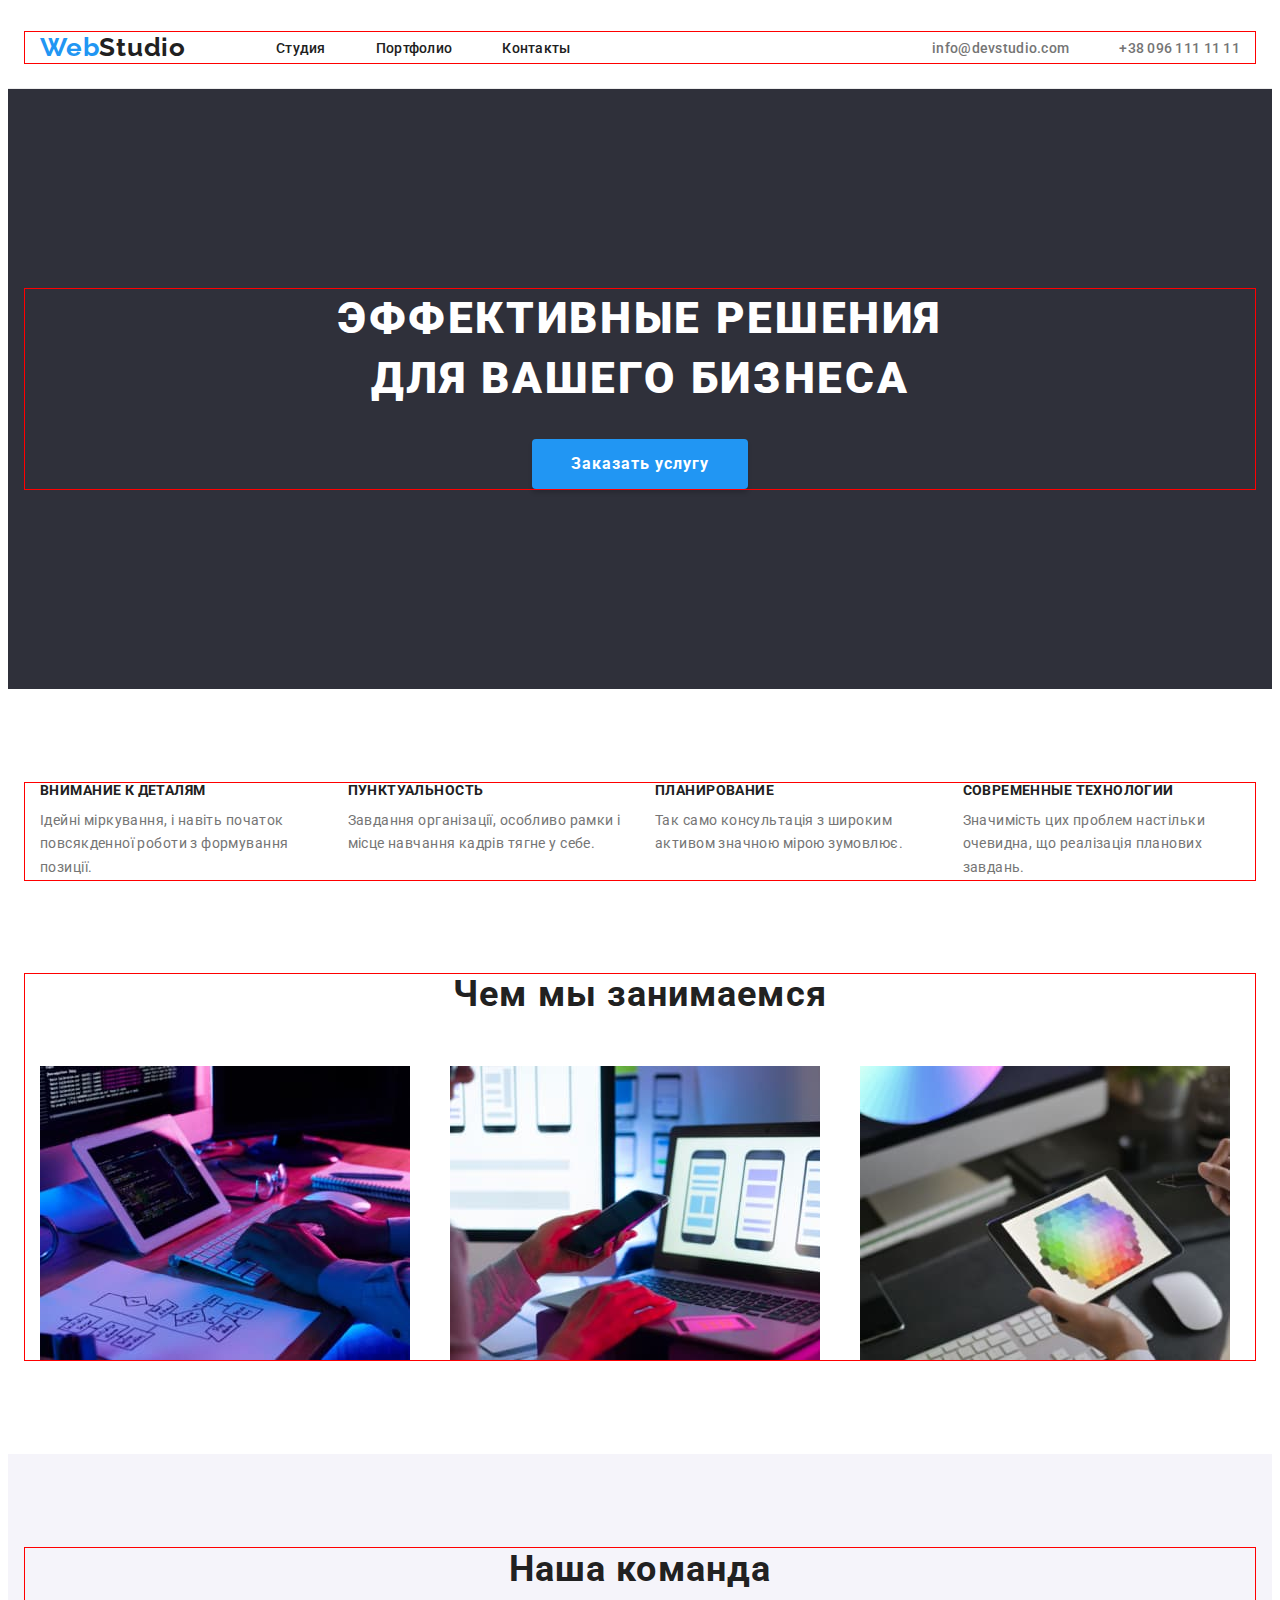
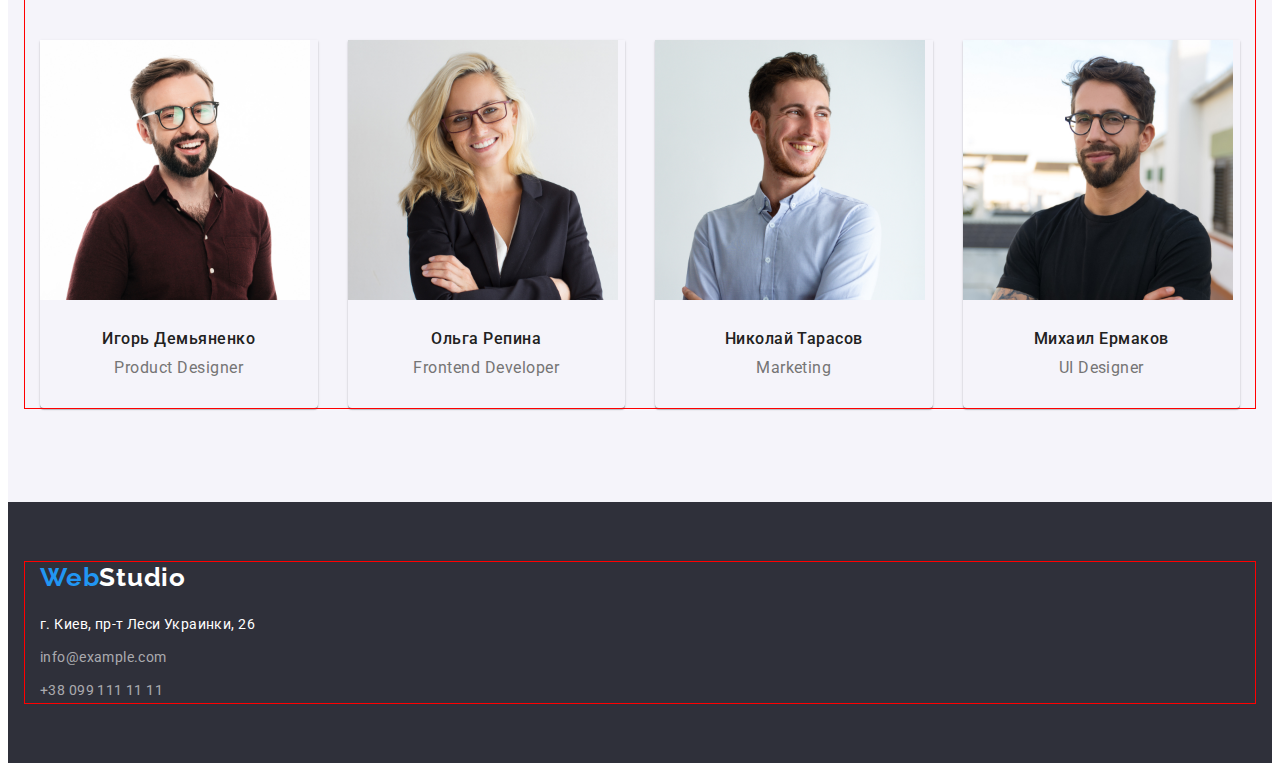
<file: index.html>
<!DOCTYPE html>
<html lang="ru">
  <head>
    <meta charset="UTF-8" />
    <meta http-equiv="X-UA-Compatible" content="IE=edge" />
    <meta name="viewport" content="width=device-width, initial-scale=1.0" />
    <title>WebStudio</title>
    <link rel="preconnect" href="https://fonts.googleapis.com" />
    <link rel="preconnect" href="https://fonts.gstatic.com" crossorigin />
    <link
      href="https://fonts.googleapis.com/css2?family=Raleway:wght@700&family=Roboto:wght@400;500;700;900&display=swap"
      rel="stylesheet"
    />
    <link
      rel="stylesheet"
      href="https://cdnjs.cloudflare.com/ajax/libs/modern-normalize/1.1.0/modern-normalize.min.css"
      integrity="sha512-wpPYUAdjBVSE4KJnH1VR1HeZfpl1ub8YT/NKx4PuQ5NmX2tKuGu6U/JRp5y+Y8XG2tV+wKQpNHVUX03MfMFn9Q=="
      crossorigin="anonymous"
      referrerpolicy="no-referrer"
    />
    <link rel="stylesheet" href="./css/style.css" />
  </head>
  <body>
    <header class="header">
      <div class="container header-container">
        <a href="" class="link header-logo"><span class="header-pre-logo">Web</span>Studio</a>
        <nav class="header-nav">
          <ul class="list header-list">
            <li class="header-item"><a href="./index.html" class="link header-link">Студия</a></li>
            <li class="header-item">
              <a href="./portfolio.html" class="link header-link">Портфолио</a>
            </li>
            <li class="header-item"><a href="" class="link header-link">Контакты</a></li>
          </ul>
        </nav>
        <ul class="list header-contact">
          <li>
            <a
              href="mailto:info@devstudio.com"
              class="link header-mail"
              target="_blank"
              rel="noreferrer noopener"
              >info@devstudio.com</a
            >
          </li>
          <li>
            <a
              href="tel:+380961111111"
              class="link header-tel"
              target="_blank"
              rel="noreferrer noopener"
              >+38 096 111 11 11</a
            >
          </li>
        </ul>
      </div>
    </header>
    <main>
      <section class="hero">
        <div class="container">
          <h1 class="hero-title">Эффективные решения для вашего бизнеса</h1>
          <button type="button" class="hero-btn">Заказать услугу</button>
        </div>
      </section>
      <section class="Peculiarities">
        <div class="container">
          <h2 hidden>Peculiarities</h2>
          <ul class="list peculiarities-list">
            <li class="peculiarities-item">
              <p class="peculiarities-title">Внимание к деталям</p>
              <p class="peculiarities-text">
                Ідейні міркування, і навіть початок повсякденної роботи з формування позиції.
              </p>
            </li>
            <li class="peculiarities-item">
              <p class="peculiarities-title">Пунктуальность</p>
              <p class="peculiarities-text">
                Завдання організації, особливо рамки і місце навчання кадрів тягне у себе.
              </p>
            </li>
            <li class="peculiarities-item">
              <p class="peculiarities-title">Планирование</p>
              <p class="peculiarities-text">
                Так само консультація з широким активом значною мірою зумовлює.
              </p>
            </li>
            <li class="peculiarities-item">
              <p class="peculiarities-title">Современные технологии</p>
              <p class="peculiarities-text">
                Значимість цих проблем настільки очевидна, що реалізація планових завдань.
              </p>
            </li>
          </ul>
        </div>
      </section>
      <section class="occupation">
        <div class="container">
          <h2 class="occupation-title">Чем мы занимаемся</h2>
          <ul class="list occupation-list">
            <li class="occupation-item">
              <img src="./images/laptop-on-table.jpg" width="370" alt="ноутбук на столе" />
            </li>
            <li class="occupation-item">
              <img src="./images/laptop-and-phone.jpg" width="370" alt="ноутбук и телефон" />
            </li>
            <li class="occupation-item">
              <img src="./images/ipad.jpg" width="370" alt="планшет" />
            </li>
          </ul>
        </div>
      </section>
      <section class="team">
        <div class="container">
          <h2 class="team-title">Наша команда</h2>
          <ul class="list team-list">
            <li class="team-item">
              <img class="team-img" src="./images/section-our-team-1.jpg" width="270" alt="" />
              <p class="team-first-text">Игорь Демьяненко</p>
              <p class="team-text">Product Designer</p>
            </li>
            <li class="team-item">
              <img class="team-img" src="./images/section-our-team-2.jpg" width="270" alt="" />
              <p class="team-first-text">Ольга Репина</p>
              <p class="team-text">Frontend Developer</p>
            </li>
            <li class="team-item">
              <img class="team-img" src="./images/section-our-team-3.jpg" width="270" alt="" />
              <p class="team-first-text">Николай Тарасов</p>
              <p class="team-text">Marketing</p>
            </li>
            <li class="team-item">
              <img class="team-img" src="./images/section-our-team-4.jpg" width="270" alt="" />
              <p class="team-first-text">Михаил Ермаков</p>
              <p class="team-text">UI Designer</p>
            </li>
          </ul>
        </div>
      </section>
    </main>
    <footer class="footer">
      <div class="container">
        <a href="" class="link footer-logo"><span class="footer-pre-logo">Web</span>Studio</a>
        <address>
          <ul class="list">
            <li class="footer-item">
              <a class="link address-maps" href="" target="_blank" rel="noreferrer noopener"
                >г. Киев, пр-т Леси Украинки, 26</a
              >
            </li>
            <li class="footer-item">
              <a
                class="link address-mail"
                href="mailto:info@example.com"
                target="_blank"
                rel="noreferrer noopener"
                >info@example.com</a
              >
            </li>
            <li class="footer-item">
              <a
                class="link address-tel"
                href="tel:+380991111111"
                target="_blank"
                rel="noreferrer noopener"
                >+38 099 111 11 11</a
              >
            </li>
          </ul>
        </address>
      </div>
    </footer>
  </body>
</html>
</file>
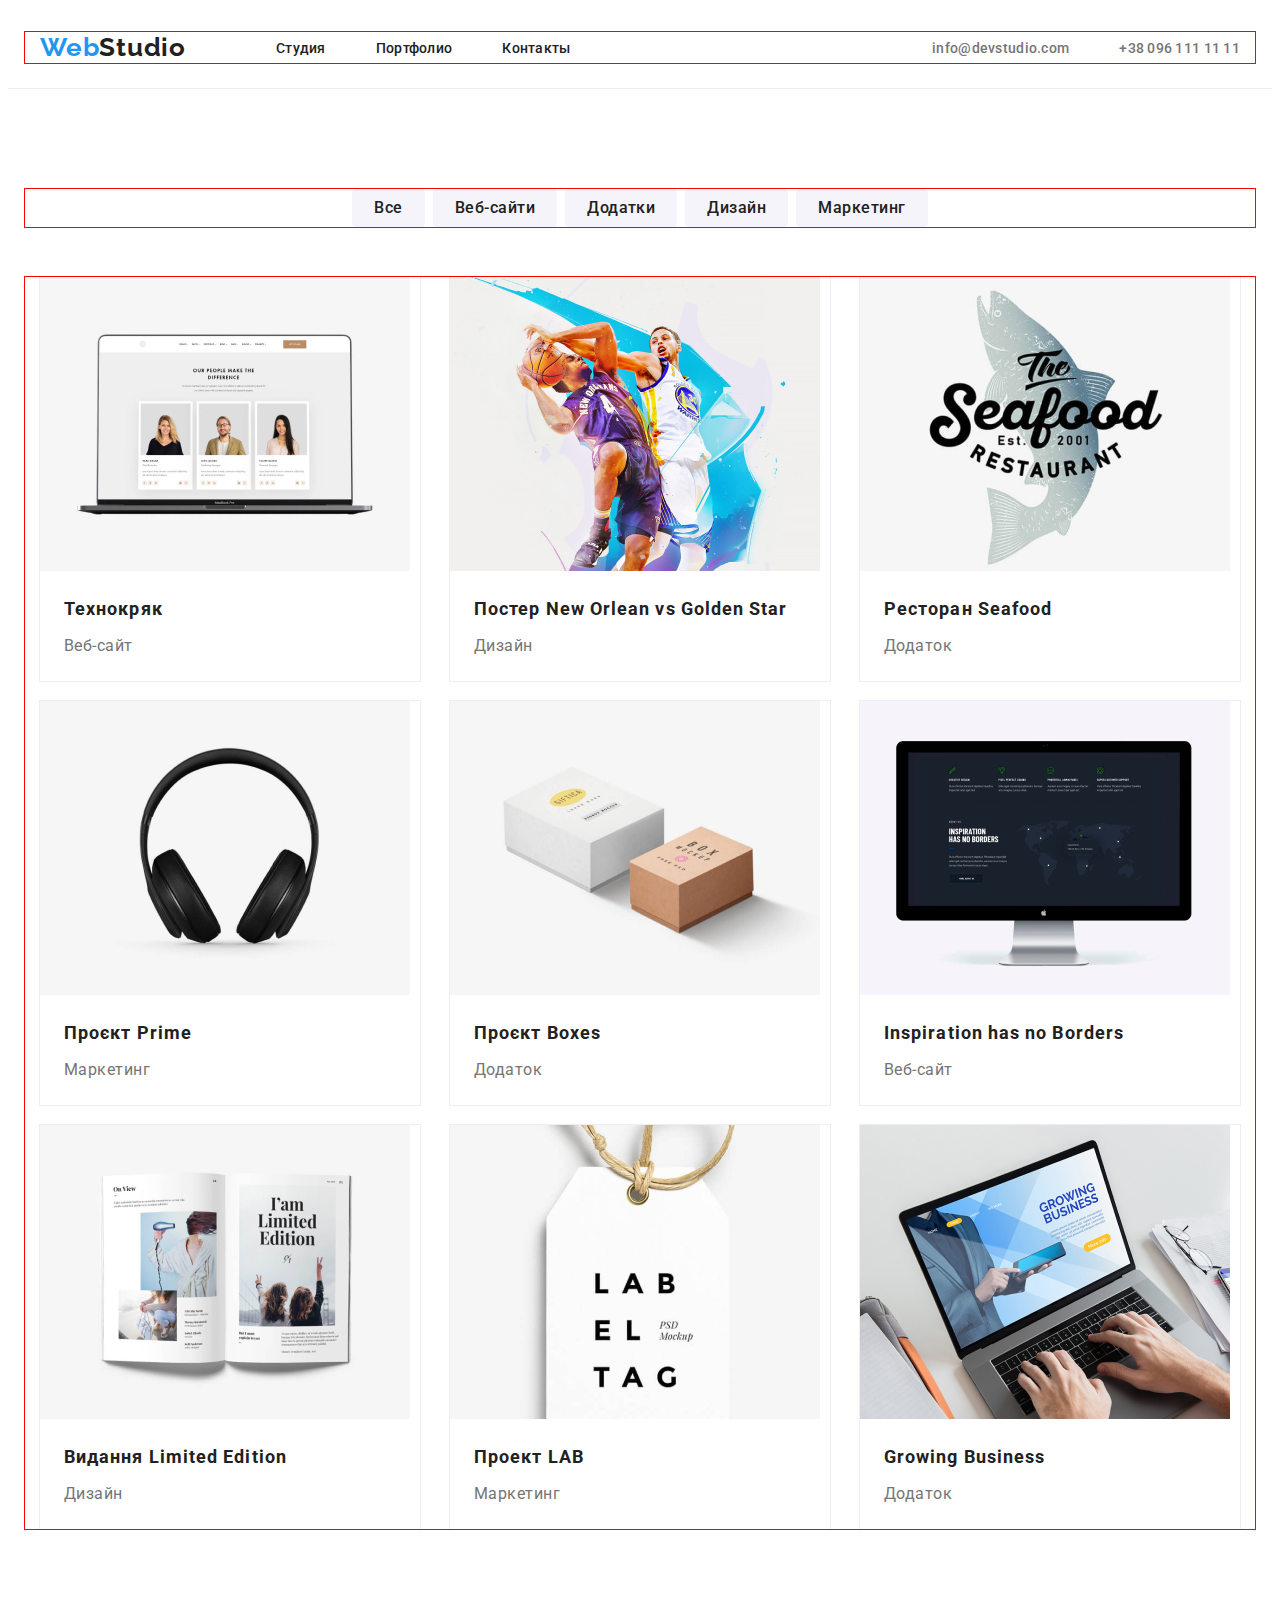
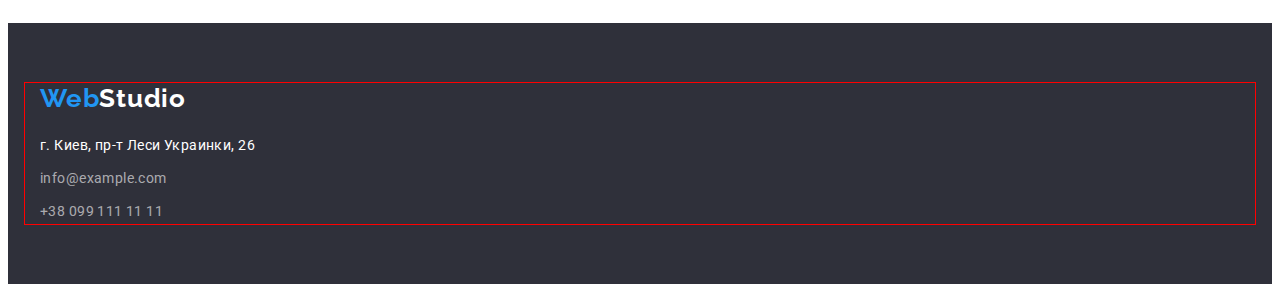
<file: portfolio.html>
<!DOCTYPE html>
<html lang="ru">
  <head>
    <meta charset="UTF-8" />
    <meta http-equiv="X-UA-Compatible" content="IE=edge" />
    <meta name="viewport" content="width=device-width, initial-scale=1.0" />
    <title>Portfolio</title>
    <link rel="preconnect" href="https://fonts.googleapis.com" />
    <link rel="preconnect" href="https://fonts.gstatic.com" crossorigin />
    <link
      href="https://fonts.googleapis.com/css2?family=Raleway:wght@700&family=Roboto:wght@400;500;700;900&display=swap"
      rel="stylesheet"
    />
    <link
      rel="stylesheet"
      href="https://cdnjs.cloudflare.com/ajax/libs/modern-normalize/1.1.0/modern-normalize.min.css"
      integrity="sha512-wpPYUAdjBVSE4KJnH1VR1HeZfpl1ub8YT/NKx4PuQ5NmX2tKuGu6U/JRp5y+Y8XG2tV+wKQpNHVUX03MfMFn9Q=="
      crossorigin="anonymous"
      referrerpolicy="no-referrer"
    />
    <link rel="stylesheet" href="./css/style.css" />
  </head>
  <body>
    <header class="header">
      <div class="container header-container">
        <a href="" class="link header-logo"><span class="header-pre-logo">Web</span>Studio</a>
        <nav class="header-nav">
          <ul class="list header-list">
            <li class="header-item"><a href="./index.html" class="link header-link">Студия</a></li>
            <li class="header-item"><a href="./portfolio.html" class="link header-link">Портфолио</a></li>
            <li class="header-item"><a href="" class="link header-link">Контакты</a></li>
          </ul>
        </nav>
        <ul class="list header-contact">
          <li>
            <a
              href="mailto:info@devstudio.com"
              class="link header-mail"
              target="_blank"
              rel="noreferrer noopener"
              >info@devstudio.com</a
            >
          </li>
          <li>
            <a
              href="tel:+380961111111"
              class="link header-tel"
              target="_blank"
              rel="noreferrer noopener"
              >+38 096 111 11 11</a
            >
          </li>
        </ul>
      </div>
    </header>
    <main>
      <section class="navigation">
        <div class="container">
          <h1 class="navigation-title visually-hidden">Portfolio</h1>
          <ul class="list navigation-list">
            <li class="navigation-item"><button class="navigation-btn" type="button">Все</button></li>
            <li class="navigation-item"><button class="navigation-btn" type="button">Веб-сайти</button></li>
            <li class="navigation-item"><button class="navigation-btn" type="button">Додатки</button></li>
            <li class="navigation-item"><button class="navigation-btn" type="button">Дизайн</button></li>
            <li class="navigation-item"><button class="navigation-btn" type="button">Маркетинг</button></li>
          </ul>
        </div>
      </section>
      <section class="portfolio">
        <div class="container">
          <h2 class="portfolio-title visually-hidden">cards</h2>
          <ul class="list portfolio-list">
            <li class="portfolio-item">
              <a href=""><img class="portfolio-img" src="./images/portfolio-img-1.jpg" width="370" alt="" /></a>
              <p class="portfolio-title">Технокряк</p>
              <p class="portfolio-text">Веб-сайт</p>
            </li>
            <li class="portfolio-item">
              <a href=""><img class="portfolio-img" src="./images/portfolio-img-2.jpg" width="370" alt="" /></a>
              <p class="portfolio-title">Постер New Orlean vs Golden Star</p>
              <p class="portfolio-text">Дизайн</p>
            </li>
            <li class="portfolio-item">
              <a href=""><img class="portfolio-img" src="./images/portfolio-img-3.jpg" width="370" alt="" /></a>
              <p class="portfolio-title">Ресторан Seafood</p>
              <p class="portfolio-text">Додаток</p>
            </li>
            <li class="portfolio-item">
              <a href=""><img class="portfolio-img" src="./images/portfolio-img-4.jpg" width="370" alt="" /></a>
              <p class="portfolio-title">Проєкт Prime</p>
              <p class="portfolio-text">Маркетинг</p>
            </li>
            <li class="portfolio-item">
              <a href=""><img class="portfolio-img" src="./images/portfolio-img-5.jpg" width="370" alt="" /></a>
              <p class="portfolio-title">Проєкт Boxes</p>
              <p class="portfolio-text">Додаток</p>
            </li>
            <li class="portfolio-item">
              <a href=""><img class="portfolio-img" src="./images/portfolio-img-6.jpg" width="370" alt="" /></a>
              <p class="portfolio-title">Inspiration has no Borders</p>
              <p class="portfolio-text">Веб-сайт</p>
            </li>
            <li class="portfolio-item">
              <a href=""><img class="portfolio-img" src="./images/portfolio-img-7.jpg" width="370" alt="" /></a>
              <p class="portfolio-title">Видання Limited Edition</p>
              <p class="portfolio-text">Дизайн</p>
            </li>
            <li class="portfolio-item">
              <a href=""><img class="portfolio-img" src="./images/portfolio-img-8.jpg" width="370" alt="" /></a>
              <p class="portfolio-title">Проект LAB</p>
              <p class="portfolio-text">Маркетинг</p>
            </li>
            <li class="portfolio-item">
              <a href=""><img class="portfolio-img" src="./images/portfolio-img-9.jpg" width="370" alt="" /></a>
              <p class="portfolio-title">Growing Business</p>
              <p class="portfolio-text">Додаток</p>
            </li class="portfolio-item">
          </ul>
        </div>
      </section>
    </main>
    <footer class="footer">
      <div class="container">
        <a href="" class="link footer-logo"><span class="footer-pre-logo">Web</span>Studio</a>
        <address>
          <ul class="list">
            <li class="footer-item">
              <a class="link address-maps" href="" target="_blank" rel="noreferrer noopener"
                >г. Киев, пр-т Леси Украинки, 26</a
              >
            </li>
            <li class="footer-item">
              <a
                class="link address-mail"
                href="mailto:info@example.com"
                target="_blank"
                rel="noreferrer noopener"
                >info@example.com</a
              >
            </li>
            <li class="footer-item">
              <a
                class="link address-tel"
                href="tel:+380991111111"
                target="_blank"
                rel="noreferrer noopener"
                >+38 099 111 11 11</a
              >
            </li>
          </ul>
        </address>
      </div>
    </footer>
  </body>
</html>
</file>
<file: css/style.css>
:root {
    --header-color: #212121;
    --focus-color: #2196F3;
    --alternative-color: #757575;
}
body {
    font-family: 'Roboto', sans-serif;
}

p, h1, h2, h3, h4, h5, h6 {
    margin: 0;
}

ul, ol {
    margin: 0;
    padding: 0;
}

button {
    cursor: pointer;
}

img {
    display: block;
}

.list {
    list-style: none;

}

.link {
    text-decoration: none;
}

.visually-hidden {
    position: absolute;
    white-space: nowrap;
    width: 1px;
    height: 1px;
    overflow: hidden;
    border: 0;
    padding: 0;
    clip: rect(0 0 0 0);
    clip-path: inset(50%);
    margin: -1px;
}

.container {
    width: 1200px;
    padding-left: 15px;
    padding-right: 15px;
    margin: 0 auto;
    outline: 1px solid red;
}

.header {
    padding-top: 24px;
    padding-bottom: 25px;
    border-bottom: 1px solid #ECECEC;
}

.header-container {
    display: flex;
    align-items: center;
}

.header-logo {
    display: block;
    font-family: 'Raleway';
    font-weight: 700;
    font-size: 26px;
    line-height: 1.19;
    letter-spacing: 0.03em;
    color: var(--header-color);
    margin-right: 90px;
}

.header-pre-logo {
    font-family: 'Raleway';
    font-weight: 700;
    font-size: 26px;
    line-height: 1.19;
    letter-spacing: 0.03em;
    color: var(--focus-color);
}

.header-list {
    display: flex;
}

.header-link {
    padding-top: 32px;
    padding-bottom: 32px;
}

.header-item:not(:last-child) {
    margin-right: 50px;
}

.header-link {
    font-weight: 500;
    font-size: 14px;
    line-height: 1.14;
    letter-spacing: 0.02em;
    color: var(--header-color);
}

.header-link:hover,
.header-link:focus {
    color: var(--focus-color);
}

.header-contact {
    display: flex;
    margin-left: auto;
}

.header-mail,
.header-tel {
    font-weight: 500;
    font-size: 14px;
    line-height: 1.14;
    letter-spacing: 0.02em;
    color: var(--alternative-color);
}

.header-mail:hover,
.header-mail:focus,
.header-tel:hover, 
.header-tel:focus {
    color: var(--focus-color);
}

.header-mail {
    margin-right: 50px;
}

.hero {
    text-align: center;
    background-color: #2F303A;
    padding-top: 200px;
    padding-bottom: 200px;
}

.hero-title {
    max-width: 696px;
    font-weight: 900;
    font-size: 44px;
    line-height: 1.36;
    text-align: center;
    letter-spacing: 0.06em;
    text-transform: uppercase;
    color: #FFFFFF;
    margin: 0 auto;
    margin-bottom: 30px;
}

.hero-btn {
    padding: 0 32px;
    font-family: inherit;
    font-weight: 700;
    font-size: 16px;
    line-height: 1.88;
    letter-spacing: 0.06em;
    min-width: 216px;
    height: 50px;
    color: #FFFFFF;
    background: #2196F3;
    box-shadow: 0px 4px 4px rgba(0, 0, 0, 0.15);
    border-radius: 4px;
    border: none;
}

.Peculiarities {
    padding-top: 94px;
    padding-bottom: 94px;
}

.peculiarities-list {
    display: flex;
    margin-right: -30px;

}

.peculiarities-item {
flex-basis: calc(100% / 3 - 30px);
margin-right: 30px;
}

.peculiarities-title {
        font-weight: 700;
        font-size: 14px;
        line-height: 1.14;
        letter-spacing: 0.03em;
        text-transform: uppercase;
        color: var(--header-color);
        margin-bottom: 10px;
}

.peculiarities-text {
        font-weight: 400;
        font-size: 14px;
        line-height: 1.71;
        letter-spacing: 0.03em;
        color: var(--alternative-color);
}

.occupation {
    padding-bottom: 94px;
}

.occupation-title {
        font-size: 36px;
        line-height: 1.16;
        text-align: center;
        letter-spacing: 0.03em;
        color: var(--header-color);
        padding-bottom: 50px;
}

.occupation-list {
    display: flex;
    flex-wrap: wrap;
    margin-right: -30px;
}

.occupation-item {
    flex-basis: calc(100% / 3 - 30px);
    margin-right: 30px;
}

.team {
    padding-top: 94px;
    padding-bottom: 94px;
    background-color: #F5F4FA;
}

.team-title {
    margin-bottom: 50px;
    font-size: 36px;
    line-height: 42px;
    text-align: center;
    letter-spacing: 0.03em;
    color: var(--header-color);
}

.team-list {
    display: flex;
    flex-wrap: wrap;
    margin-right: -30px;
}

.team-item {
    flex-basis: calc(100% / 4 - 30px);
    margin-right: 30px;
    padding-bottom: 30px;
    box-shadow: 0px 1px 3px rgba(0, 0, 0, 0.12), 0px 1px 1px rgba(0, 0, 0, 0.14), 0px 2px 1px rgba(0, 0, 0, 0.2);
    border-radius: 0px 0px 4px 4px;
}

.team-img {
    padding-bottom: 30px;
}

.team-first-text {
    font-weight: 500;
    font-size: 16px;
    line-height: 1.18;
    text-align: center;
    letter-spacing: 0.03em;
    color: var(--header-color);
    padding-bottom: 10px;
}

.team-text {
        font-weight: 400;
        font-size: 16px;
        line-height: 1.18;
        text-align: center;
        letter-spacing: 0.03em;
        color: var(--alternative-color);
}

.footer {
    background: #2F303A;
    padding-top: 60px;
    padding-bottom: 60px;
}

.footer-logo {
    display: block;
font-family: 'Raleway';
    font-style: normal;
    font-weight: 700;
    font-size: 26px;
    line-height: 1.19;
    letter-spacing: 0.03em;
    color: #FFFFFF;
    margin-bottom: 20px;
}

.footer-pre-logo {
font-family: 'Raleway';
    font-weight: 700;
    font-size: 26px;
    line-height: 1.19;
    letter-spacing: 0.03em;
    color: var(--focus-color);
}

.footer-item:not(:last-child) {
    margin-bottom: 9px;
}

/* .footer-item:last-child {
    margin-bottom: 0;
} */

.address-maps {
    display: block;
        font-style: normal;
        font-weight: 400;
        font-size: 14px;
        line-height: 1.71;
        letter-spacing: 0.03em;
        color: #FFFFFF;
}

.address-mail,
.address-tel {
    font-style: normal;
    font-size: 14px;
    line-height: 1.71;
    letter-spacing: 0.03em;
    color: rgba(255, 255, 255, 0.6);
}

.address-mail:hover,
.address-mail:focus,
.address-tel:hover,
.address-tel:focus {
    color: #FFFFFF;
}

.address-tel {
        font-style: normal;
        font-size: 14px;
        line-height: 1.71;
        letter-spacing: 0.03em;
        color: rgba(255, 255, 255, 0.6);
}

/* ---------portfolio---------- */

.navigation {
    padding-top: 100px;
    padding-bottom: 50px;
}

.navigation-list {
    display: flex;
    justify-content: center;
}

.navigation-item:not(:last-child) {
    margin-right: 8px;
}

.navigation-btn {
    padding: 6px 22px;
    border: none;
    cursor: pointer;
    font-family: inherit;
    font-style: normal;
    font-weight: 500;
    font-size: 16px;
    line-height: 1.62;
    text-align: center;
    letter-spacing: 0.03em;
    color: var(--header-color);
    background: #F5F4FA;
    border-radius: 4px;
}

.navigation-btn:hover,
.navigation-btn:focus {
    color: #FFFFFF;
    background: var(--focus-color);
    box-shadow: 0px 3px 1px rgba(0, 0, 0, 0.1), 0px 1px 2px rgba(0, 0, 0, 0.08), 0px 2px 2px rgba(0, 0, 0, 0.12);
}

.portfolio {
    padding-bottom: 94px;
}

.portfolio-list {
    display: flex;
    flex-wrap: wrap;
    margin-right: -30px;
}

.portfolio-item {
    flex-basis: calc(100% / 3 - 30px);
    margin-right: 30px;
    padding-bottom: 20px;
    outline: 1px solid #EEEEEE;
}

.portfolio-item:nth-child(-n + 6) {
    margin-bottom: 20px;
}


.portfolio-img {
    margin-bottom: 20px;
}

.portfolio-title {
    padding: 0 24px;
    font-weight: 700;
    font-size: 18px;
    line-height: 2;
    letter-spacing: 0.06em;
    color: var(--header-color);
    margin-bottom: 4px;
}

.portfolio-text {
    padding: 0 24px;
    font-weight: 400;
    font-size: 16px;
    line-height: 1.88;
    letter-spacing: 0.03em;
    color: var(--alternative-color);
}
</file>
